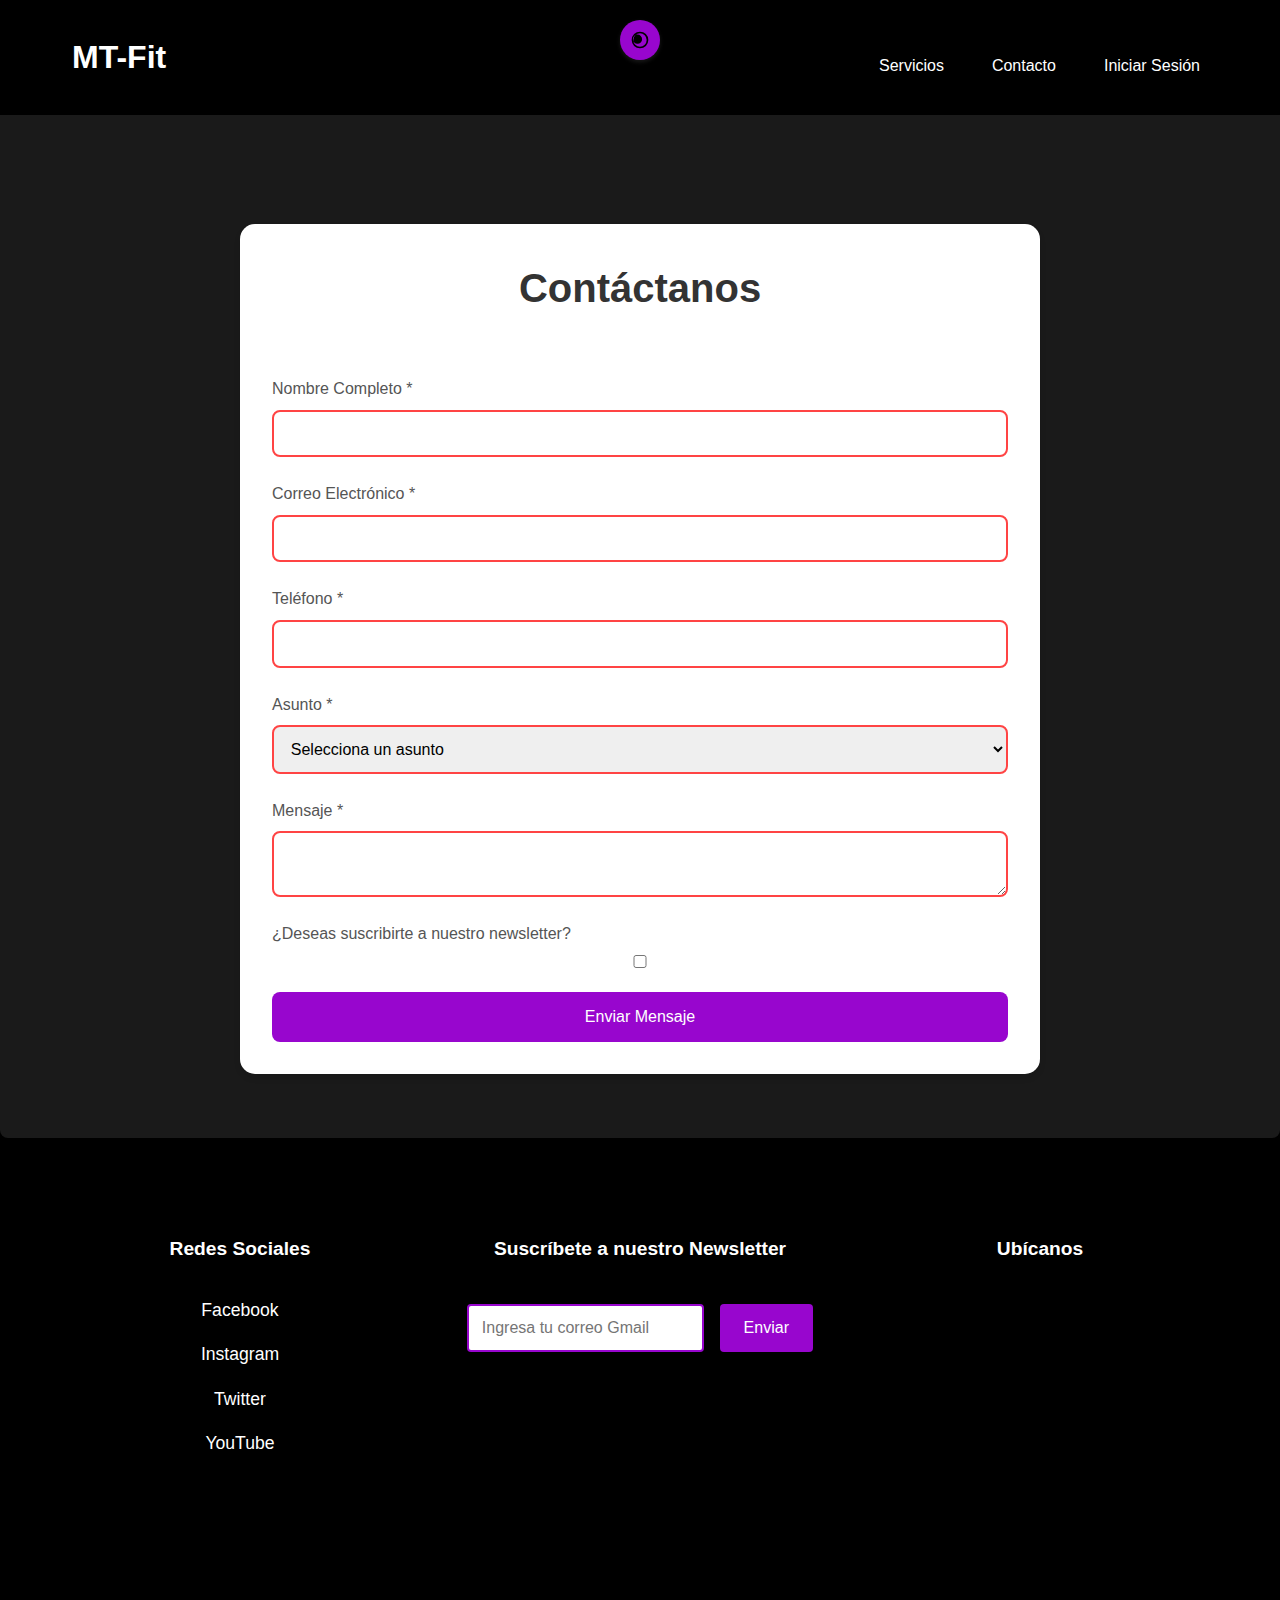
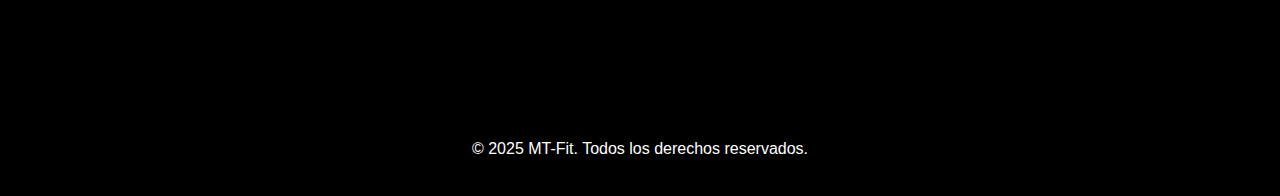
<file: html/contact.html>
<!DOCTYPE html>
<html lang="es">
<head>
    <meta charset="UTF-8">
    <meta name="viewport" content="width=device-width, initial-scale=1.0">
    <title>Contacto - MT-Fit</title>
    <link rel="stylesheet" href="../css/styles.css">
    <link rel="stylesheet" href="../css/contact.css">
</head>
<body>
    <header>
        <button class="theme-toggle" aria-label="Alternar tema">
            <svg xmlns="http://www.w3.org/2000/svg" viewBox="0 0 24 24">
                <path d="M12 2a10 10 0 0 0-10 10a10 10 0 0 0 10 10a10 10 0 0 0 10-10a10 10 0 0 0-10-10m0 2a8 8 0 0 1 8 8a8 8 0 0 1-8 8a8 8 0 0 1-8-8a8 8 0 0 1 8-8m2.5 7a5.5 5.5 0 0 1-5.5 5.5a5.5 5.5 0 0 1-5.5-5.5a5.5 5.5 0 0 1 5.5-5.5a5.5 5.5 0 0 1 5.5 5.5"/>
            </svg>
        </button>
        <div class="header-container">
            <h1><a href="index.html">MT-Fit</a></h1>
            <nav>
                <div class="navbar">
                    <ul class="nav-links">
                        <li class="dropdown">
                            <a href="#">Servicios</a>
                            <div class="dropdown-content">
                                <a href="trainers.html">Entrenadores</a>
                                <a href="membresia.html">Membresía</a>
                                <a href="blog.html">Blog</a>
                            </div>
                        </li>
                        <li><a href="contact.html">Contacto</a></li>
                        <li><a href="#" class="login">Iniciar Sesión</a></li>
                    </ul>
                </div>
            </nav>
        </div>
    </header>

    <main>
        <div class="contact-container">
            <div class="contact-form-container">
                <form id="contactForm" class="contact-form">
                    <h2>Contáctanos</h2>
                    
                    <div class="form-group">
                        <label for="name">Nombre Completo *</label>
                        <input type="text" id="name" name="name" required pattern="[A-Za-zñÑáéíóúÁÉÍÓÚ\s]+" minlength="3" maxlength="50">
                        <div class="input-validation">
                            <span class="valid-icon">✓</span>
                            <span class="invalid-icon">✗</span>
                        </div>
                    </div>

                    <div class="form-group">
                        <label for="email">Correo Electrónico *</label>
                        <input type="email" id="email" name="email" required>
                        <div class="input-validation">
                            <span class="valid-icon">✓</span>
                            <span class="invalid-icon">✗</span>
                        </div>
                    </div>

                    <div class="form-group">
                        <label for="phone">Teléfono *</label>
                        <input type="tel" id="phone" name="phone" required pattern="[0-9\s-]+" minlength="10" maxlength="20">
                        <div class="input-validation">
                            <span class="valid-icon">✓</span>
                            <span class="invalid-icon">✗</span>
                        </div>
                    </div>

                    <div class="form-group">
                        <label for="subject">Asunto *</label>
                        <select id="subject" name="subject" required>
                            <option value="">Selecciona un asunto</option>
                            <option value="consulta">Consulta General</option>
                            <option value="membresia">Información de Membresía</option>
                            <option value="entrenador">Información de Entrenador</option>
                            <option value="blog">Consulta Blog</option>
                            <option value="otro">Otro</option>
                        </select>
                        <div class="input-validation">
                            <span class="valid-icon">✓</span>
                            <span class="invalid-icon">✗</span>
                        </div>
                    </div>

                    <div class="form-group">
                        <label for="message">Mensaje *</label>
                        <textarea id="message" name="message" required minlength="10" maxlength="500"></textarea>
                        <div class="input-validation">
                            <span class="valid-icon">✓</span>
                            <span class="invalid-icon">✗</span>
                        </div>
                    </div>

                    <div class="form-group">
                        <label for="newsletter">¿Deseas suscribirte a nuestro newsletter?</label>
                        <input type="checkbox" id="newsletter" name="newsletter">
                    </div>

                    <div class="form-group">
                        <button type="submit" class="submit-btn">
                            <span class="button-text">Enviar Mensaje</span>
                            <div class="spinner"></div>
                        </button>
                    </div>
                </form>
            </div>

            <!-- Modal de confirmación -->
            <div id="confirmationModal" class="modal">
                <div class="modal-content">
                    <div class="modal-header">
                        <h3>¡Mensaje Enviado!</h3>
                        <button class="close-modal">&times;</button>
                    </div>
                    <div class="modal-body">
                        <div class="success-icon">✓</div>
                        <p>Gracias por contactarnos. Nos pondremos en contacto contigo a la brevedad.</p>
                    </div>
                </div>
            </div>
        </div>
    </main>

    <footer>
        <div class="footer-grid">
            <div class="footer-column social-links">
                <h3>Redes Sociales</h3>
                <a href="#" class="social-icon">Facebook</a>
                <a href="#" class="social-icon">Instagram</a>
                <a href="#" class="social-icon">Twitter</a>
                <a href="#" class="social-icon">YouTube</a>
            </div>
            <div class="footer-column newsletter-form">
                <h3>Suscríbete a nuestro Newsletter</h3>
                <form class="newsletter">
                    <input type="email" placeholder="Ingresa tu correo Gmail" required>
                    <button type="submit">Enviar</button>
                </form>
            </div>
            <div class="footer-column map-container">
                <h3>Ubícanos</h3>
                <iframe
                    src="https://www.google.com/maps/embed?pb=!1m18!1m12!1m3!1d3284.509278901184!2d-58.38374992463805!3d-34.60369998047845!2m3!1f0!2f0!3f0!3m2!1i1024!2i768!4f13.1!3m3!1m2!1s0x94329898b9a99a61%3A0x9346d24d7d6d5880!2sMT-Fit%20Gym!5e0!3m2!1ses!2suy!4v1681063339000!5m2!1ses!2suy"
                    width="100%"
                    height="400"
                    style="border:0;"
                    allowfullscreen=""
                    loading="lazy"
                    referrerpolicy="no-referrer-when-downgrade"
                ></iframe>
            </div>
        </div>
        <p class="footer-bottom">&copy; 2025 MT-Fit. Todos los derechos reservados.</p>
    </footer>

    <script src="../js/contact.js"></script>
    <script src="../js/theme.js"></script>
</body>
</html>
</file>
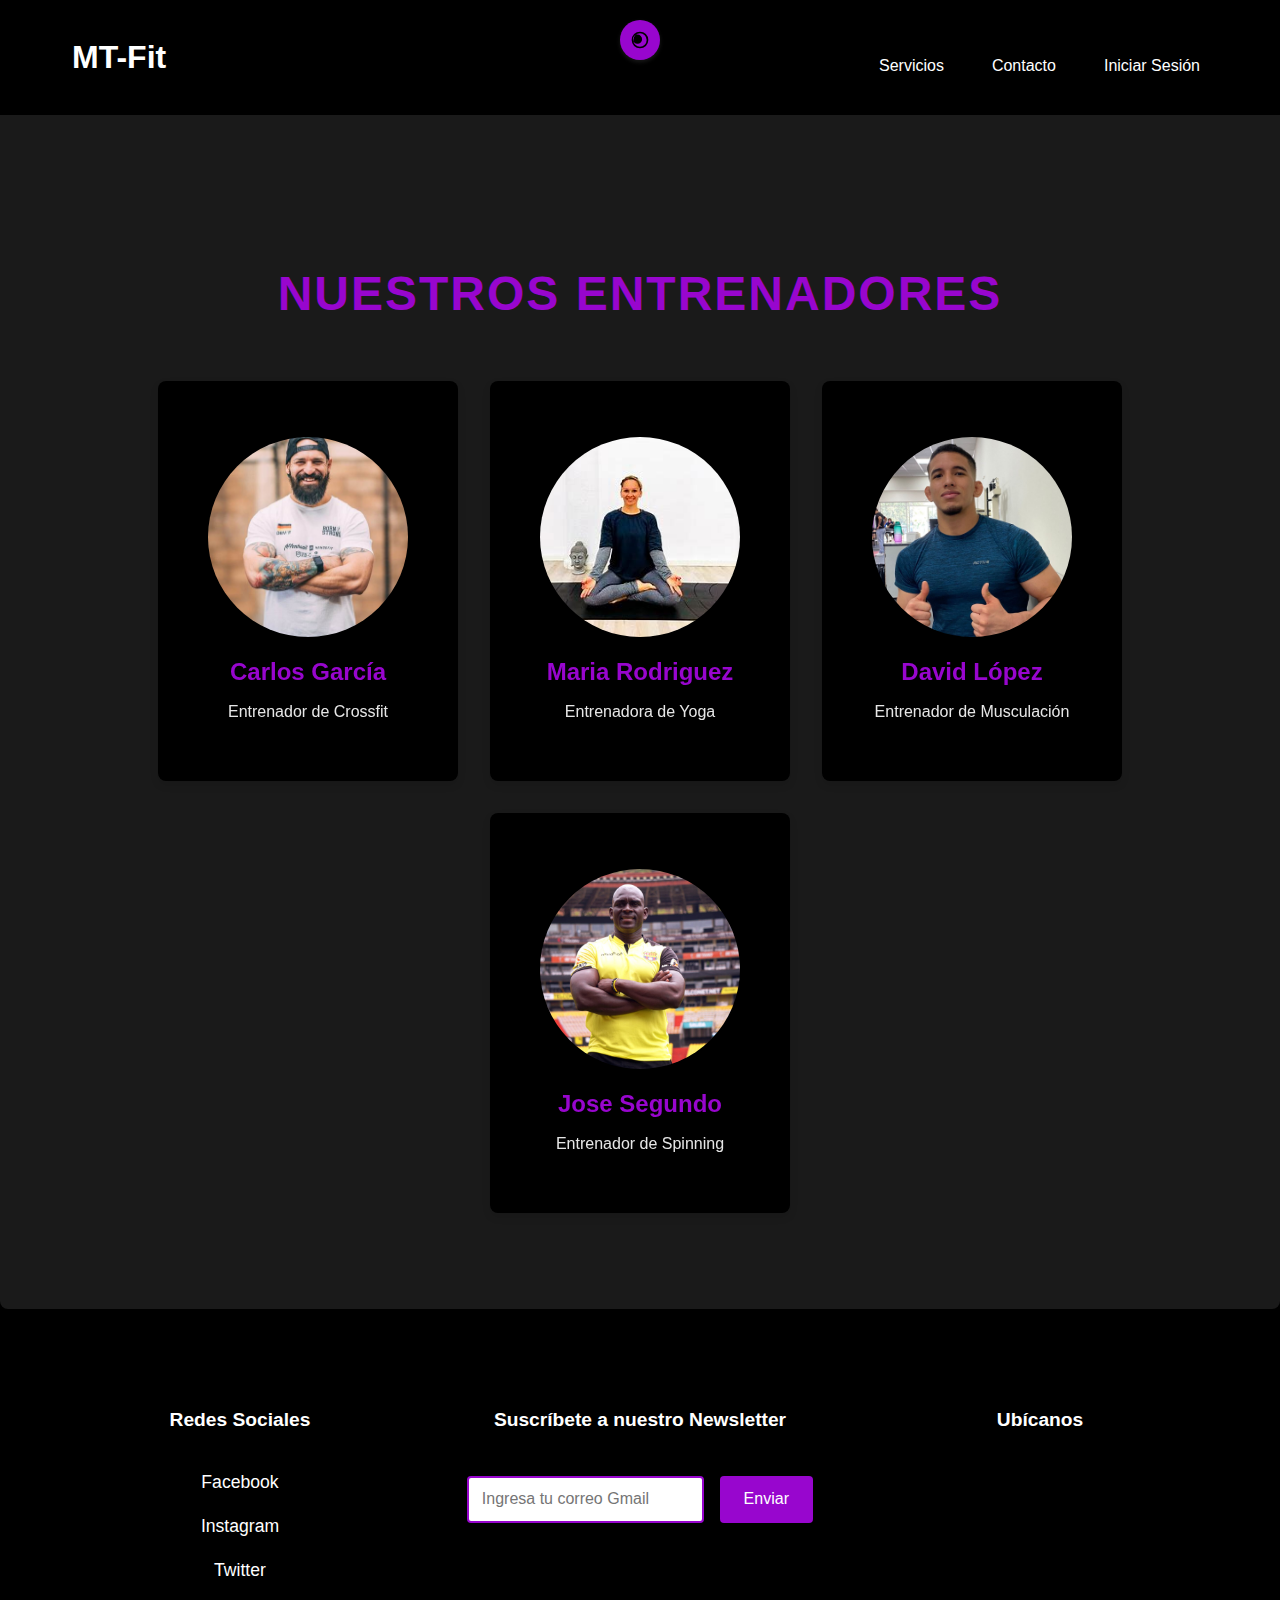
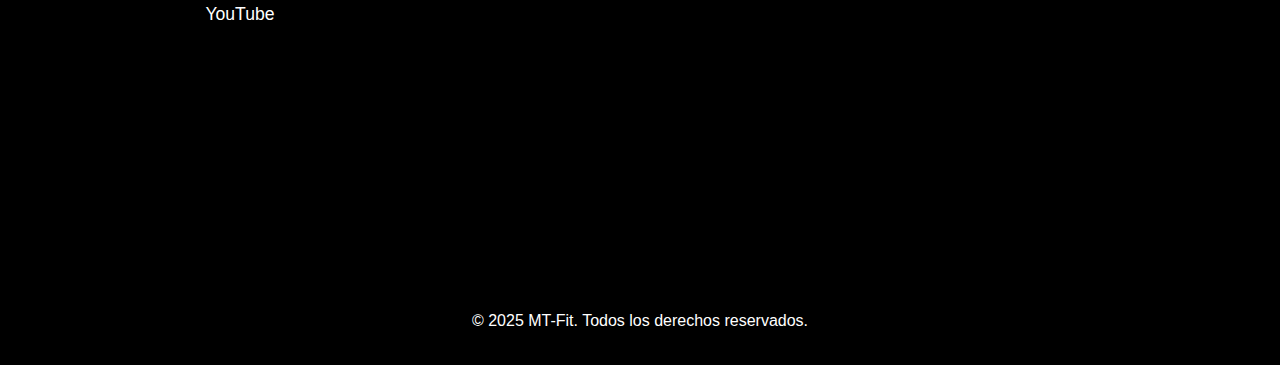
<file: html/trainers.html>
<!DOCTYPE html>
<html lang="es">
<head>
    <meta charset="UTF-8">
    <meta name="viewport" content="width=device-width, initial-scale=1.0">
    <title>MT-Fit - Entrenadores</title>
    <link rel="stylesheet" href="../css/styles.css">
    <link rel="stylesheet" href="../css/trainers.css">
    <link rel="stylesheet" href="https://cdnjs.cloudflare.com/ajax/libs/font-awesome/6.0.0/css/all.min.css">
</head>
<body>
    <header>
        <button class="theme-toggle" aria-label="Alternar tema">
            <svg xmlns="http://www.w3.org/2000/svg" viewBox="0 0 24 24">
                <path d="M12 2a10 10 0 0 0-10 10a10 10 0 0 0 10 10a10 10 0 0 0 10-10a10 10 0 0 0-10-10m0 2a8 8 0 0 1 8 8a8 8 0 0 1-8 8a8 8 0 0 1-8-8a8 8 0 0 1 8-8m2.5 7a5.5 5.5 0 0 1-5.5 5.5a5.5 5.5 0 0 1-5.5-5.5a5.5 5.5 0 0 1 5.5-5.5a5.5 5.5 0 0 1 5.5 5.5"/>
            </svg>
        </button>
        <div class="header-container">
            <h1><a href="index.html">MT-Fit</a></h1>
            <nav>
                <div class="navbar">
                    <ul class="nav-links">
                        <li class="dropdown">
                            <a href="#">Servicios</a>
                            <div class="dropdown-content">
                                <a href="trainers.html">Entrenadores</a>
                                <a href="membresia.html">Membresía</a>
                                <a href="blog.html">Blog</a>
                            </div>
                        </li>
                        <li><a href="contact.html">Contacto</a></li>
                        <li><a href="#" class="login">Iniciar Sesión</a></li>
                    </ul>
                </div>
            </nav>
        </div>
    </header>

    <main>
        <section class="trainers">
            <h2 class="section-title">Nuestros Entrenadores</h2>
            <div class="trainers-container">
                <!-- Entrenador 1 -->
                <div class="trainer-card">
                    <div class="flip-card">
                        <div class="flip-card-inner">
                            <div class="flip-card-front">
                                <img src="../img/trainers/trainer-crossfit.jpg" alt="Entrenador Crossfit">
                                <h3>Carlos García</h3>
                                <p>Entrenador de Crossfit</p>
                            </div>
                            <div class="flip-card-back">
                                <h3>Carlos García</h3>
                                <div class="trainer-info">
                                    <div class="rating">
                                        <input type="radio" name="rating1" id="star1-5" value="5" checked>
                                        <label for="star1-5" class="star">★</label>
                                        <input type="radio" name="rating1" id="star1-4" value="4">
                                        <label for="star1-4" class="star">★</label>
                                        <input type="radio" name="rating1" id="star1-3" value="3">
                                        <label for="star1-3" class="star">★</label>
                                        <input type="radio" name="rating1" id="star1-2" value="2">
                                        <label for="star1-2" class="star">★</label>
                                        <input type="radio" name="rating1" id="star1-1" value="1">
                                        <label for="star1-1" class="star">★</label>
                                    </div>
                                    <div class="habilidad">
                                        <span>Resistencia</span>
                                        <div class="barra-habilidad">
                                            <div class="progreso" data-porcentaje="95%"></div>
                                        </div>
                                    </div>
                                    <div class="habilidad">
                                        <span>Fuerza</span>
                                        <div class="barra-habilidad">
                                            <div class="progreso" data-porcentaje="75%"></div>
                                        </div>
                                    </div>
                                    <div class="habilidad">
                                        <span>Velocidad</span>
                                        <div class="barra-habilidad">
                                            <div class="progreso" data-porcentaje="85%"></div>
                                        </div>
                                    </div>
                                    <div class="trainer-social">
                                        <a href="#"><i class="fab fa-instagram"></i></a>
                                        <a href="#"><i class="fab fa-facebook"></i></a>
                                        <a href="#"><i class="fab fa-twitter"></i></a>
                                    </div>
                                </div>
                            </div>
                        </div>
                    </div>
                </div>

                <!-- Entrenador 2 -->
                <div class="trainer-card">
                    <div class="flip-card">
                        <div class="flip-card-inner">
                            <div class="flip-card-front">
                                <img src="../img/trainers/trainer-yoga.jpg" alt="Entrenadora Yoga">
                                <h3>Maria Rodriguez</h3>
                                <p>Entrenadora de Yoga</p>
                            </div>
                            <div class="flip-card-back">
                                <h3>Maria Rodriguez</h3>
                                <div class="trainer-info">
                                    <div class="rating">
                                        <input type="radio" name="rating2" id="star2-5" value="5" checked>
                                        <label for="star2-5" class="star">★</label>
                                        <input type="radio" name="rating2" id="star2-4" value="4">
                                        <label for="star2-4" class="star">★</label>
                                        <input type="radio" name="rating2" id="star2-3" value="3">
                                        <label for="star2-3" class="star">★</label>
                                        <input type="radio" name="rating2" id="star2-2" value="2">
                                        <label for="star2-2" class="star">★</label>
                                        <input type="radio" name="rating2" id="star2-1" value="1">
                                        <label for="star2-1" class="star">★</label>
                                    </div>
                                    <div class="habilidad">
                                        <span>Flexibilidad</span>
                                        <div class="barra-habilidad">
                                            <div class="progreso" data-porcentaje="95%"></div>
                                        </div>
                                    </div>
                                    <div class="habilidad">
                                        <span>Destreza</span>
                                        <div class="barra-habilidad">
                                            <div class="progreso" data-porcentaje="85%"></div>
                                        </div>
                                    </div>
                                    <div class="habilidad">
                                        <span>Reflejos</span>
                                        <div class="barra-habilidad">
                                            <div class="progreso" data-porcentaje="75%"></div>
                                        </div>
                                    </div>
                                    <div class="trainer-social">
                                        <a href="#"><i class="fab fa-instagram"></i></a>
                                        <a href="#"><i class="fab fa-facebook"></i></a>
                                        <a href="#"><i class="fab fa-twitter"></i></a>
                                    </div>
                                </div>
                            </div>
                        </div>
                    </div>
                </div>

                <!-- Entrenador 3 -->
                <div class="trainer-card">
                    <div class="flip-card">
                        <div class="flip-card-inner">
                            <div class="flip-card-front">
                                <img src="../img/trainers/trainer-musculacion.jpg" alt="Entrenador Musculación">
                                <h3>David López</h3>
                                <p>Entrenador de Musculación</p>
                            </div>
                            <div class="flip-card-back">
                                <h3>David López</h3>
                                <div class="trainer-info">
                                    <div class="rating">
                                        <input type="radio" name="rating3" id="star3-5" value="5" checked>
                                        <label for="star3-5" class="star">★</label>
                                        <input type="radio" name="rating3" id="star3-4" value="4">
                                        <label for="star3-4" class="star">★</label>
                                        <input type="radio" name="rating3" id="star3-3" value="3">
                                        <label for="star3-3" class="star">★</label>
                                        <input type="radio" name="rating3" id="star3-2" value="2">
                                        <label for="star3-2" class="star">★</label>
                                        <input type="radio" name="rating3" id="star3-1" value="1">
                                        <label for="star3-1" class="star">★</label>
                                    </div>
                                    <div class="habilidad">
                                        <span>Fuerza</span>
                                        <div class="barra-habilidad">
                                            <div class="progreso" data-porcentaje="95%"></div>
                                        </div>
                                    </div>
                                    <div class="habilidad">
                                        <span>Resistencia</span>
                                        <div class="barra-habilidad">
                                            <div class="progreso" data-porcentaje="75%"></div>
                                        </div>
                                    </div>
                                    <div class="habilidad">
                                        <span>Reflejos</span>
                                        <div class="barra-habilidad">
                                            <div class="progreso" data-porcentaje="85%"></div>
                                        </div>
                                    </div>
                                    <div class="trainer-social">
                                        <a href="#"><i class="fab fa-instagram"></i></a>
                                        <a href="#"><i class="fab fa-facebook"></i></a>
                                        <a href="#"><i class="fab fa-twitter"></i></a>
                                    </div>
                                </div>
                            </div>
                        </div>
                    </div>
                </div>

                <!-- Entrenador 4 -->
                <div class="trainer-card">
                    <div class="flip-card">
                        <div class="flip-card-inner">
                            <div class="flip-card-front">
                                <img src="../img/trainers/trainer-spinning.jpg" alt="Entrenador Spinning">
                                <h3>Jose Segundo</h3>
                                <p>Entrenador de Spinning</p>
                            </div>
                            <div class="flip-card-back">
                                <h3>Jose Segundo</h3>
                                <div class="trainer-info">
                                    <div class="rating">
                                        <input type="radio" name="rating4" id="star4-5" value="5" checked>
                                        <label for="star4-5" class="star">★</label>
                                        <input type="radio" name="rating4" id="star4-4" value="4">
                                        <label for="star4-4" class="star">★</label>
                                        <input type="radio" name="rating4" id="star4-3" value="3">
                                        <label for="star4-3" class="star">★</label>
                                        <input type="radio" name="rating4" id="star4-2" value="2">
                                        <label for="star4-2" class="star">★</label>
                                        <input type="radio" name="rating4" id="star4-1" value="1">
                                        <label for="star4-1" class="star">★</label>
                                    </div>
                                    <div class="habilidad">
                                        <span>Velocidad</span>
                                        <div class="barra-habilidad">
                                            <div class="progreso" data-porcentaje="95%"></div>
                                        </div>
                                    </div>
                                    <div class="habilidad">
                                        <span>Flexibilidad</span>
                                        <div class="barra-habilidad">
                                            <div class="progreso" data-porcentaje="85%"></div>
                                        </div>
                                    </div>
                                    <div class="habilidad">
                                        <span>Resistencia</span>
                                        <div class="barra-habilidad">
                                            <div class="progreso" data-porcentaje="85%"></div>
                                        </div>
                                    </div>
                                    <div class="trainer-social">
                                        <a href="#"><i class="fab fa-instagram"></i></a>
                                        <a href="#"><i class="fab fa-facebook"></i></a>
                                        <a href="#"><i class="fab fa-twitter"></i></a>
                                    </div>
                                </div>
                            </div>
                        </div>
                    </div>
                </div>
            </div>
        </section>
    </main>

    <footer>
        <div class="footer-grid">
            <div class="footer-column social-links">
                <h3>Redes Sociales</h3>
                <a href="#" class="social-icon">Facebook</a>
                <a href="#" class="social-icon">Instagram</a>
                <a href="#" class="social-icon">Twitter</a>
                <a href="#" class="social-icon">YouTube</a>
            </div>
            <div class="footer-column newsletter-form">
                <h3>Suscríbete a nuestro Newsletter</h3>
                <form class="newsletter">
                    <input type="email" placeholder="Ingresa tu correo Gmail" required>
                    <button type="submit">Enviar</button>
                </form>
            </div>
            <div class="footer-column map-container">
                <h3>Ubícanos</h3>
                <iframe
                    src="https://www.google.com/maps/embed?pb=!1m18!1m12!1m3!1d3284.509278901184!2d-58.38374992463805!3d-34.60369998047845!2m3!1f0!2f0!3f0!3m2!1i1024!2i768!4f13.1!3m3!1m2!1s0x94329898b9a99a61%3A0x9346d24d7d6d5880!2sMT-Fit%20Gym!5e0!3m2!1ses!2suy!4v1681063339000!5m2!1ses!2suy"
                    width="100%"
                    height="400"
                    style="border:0;"
                    allowfullscreen=""
                    loading="lazy"
                    referrerpolicy="no-referrer-when-downgrade"
                ></iframe>
            </div>
        </div>
        <p class="footer-bottom">&copy; 2025 MT-Fit. Todos los derechos reservados.</p>
    </footer>

    <script src="../js/theme.js"></script>

</body>
</html>
</file>
<file: css/styles.css>
/* Color variables */
:root {
    /* Dark Theme (default) */
    --primary-dark: #2c0033;
    --primary: #9806ce;
    --secondary-dark: #000000;
    --secondary: #1a1a1a;
    --text-light: #ffffff;
    
    /* Light Theme */
    --primary-light-light: #3770e3;
    --primary-light: #2a6dd2;
    --secondary-dark-light: #7ec3ed;
    --secondary-light-light: #dfe7ec;
    --text-light-light: #000000;
}

[data-theme="light"] {
    --primary-dark: var(--primary-dark-light);
    --primary: var(--primary-light);
    --primary-light: var(--primary-light-light);
    --secondary-dark: var(--secondary-dark-light);
    --secondary: var(--secondary-light);
    --secondary-light: var(--secondary-light-light);
    --text-light: var(--text-light-light);
    --social-icon: var(--social-icon-light);
}

* {
    margin: 0;
    padding: 0;
    box-sizing: border-box;
}

body {
    font-family: Arial, sans-serif;
    line-height: 1.6;
    background-color: var(--secondary-dark);
    color: var(--text-light);
    display: flex;
    flex-direction: column;
    min-height: 100vh;
}

/* Header */
header {
    background-color: var(--secondary-dark);
    color: var(--text-light);
    padding: 1rem;
    width: 100%;
    position: fixed;
    top: 0;
    z-index: 1000;
}

.header-container {
    display: flex;
    justify-content: space-between;
    align-items: center;
    max-width: 1200px;
    margin: 0 auto;
    padding: 1rem 2rem;
}

header h1 {
    font-size: 2rem;
    color: var(--primary);
    margin: 0;
}

header h1 a {
    color: var(--text-light);
    text-decoration: none;
}

/* Navbar */
.navbar {
    display: flex;
    align-items: center;
    width: 100%;
    margin-top: 1rem;
}

.nav-links {
    display: flex;
    list-style: none;
    gap: 2rem;
    flex-wrap: wrap;
    justify-content: flex-end;
}

.nav-links li {
    position: relative;
}

.nav-links a {
    color: var(--text-light);
    text-decoration: none;
    padding: 0.5rem;
    transition: all 0.3s ease;
    font-size: 1rem;
    position: relative;
    border-radius: 4px;
}

.nav-links a:hover {
    background-color: var(--primary);
    color: var(--text-light);
}

.nav-links a::before {
    content: '';
    position: absolute;
    width: 0;
    height: 2px;
    bottom: 0;
    left: 0;
    background-color: var(--primary);
    transition: width 0.3s ease;
}

.nav-links a:hover::before {
    width: 100%;
}

/* Login Button */
.login-btn {
    background-color: transparent;
    padding: 0.5rem 1rem;
    border: 2px solid var(--text-light);
    border-radius: 4px;
    transition: all 0.3s ease;
}

.login-btn:hover {
    background-color: var(--text-light);
    color: var(--primary-dark);
}

/* Dropdown Menu */
.dropdown {
    position: relative;
}

.dropdown-content {
    display: none;
    position: absolute;
    background-color: var(--secondary-dark);
    min-width: 160px;
    box-shadow: 0 8px 16px rgba(0,0,0,0.2);
    z-index: 1;
    left: 0;
    top: 100%;
}

.dropdown-content a {
    color: var(--text-light);
    padding: 12px 16px;
    text-decoration: none;
    display: block;
    transition: background-color 0.3s ease;
    text-align: left;
}

.dropdown-content a:hover {
    background-color: var(--primary);
}

.dropdown:hover .dropdown-content {
    display: block;
}

/* Main Content */
main {
    margin-top: 80px; /* Space for fixed header */
    padding: 2rem;
    width: 100%;
    background-color: var(--secondary);
    border-radius: 8px;
    flex: 1;
}

/* Map Container */
#map {
    border-radius: 8px;
    margin: 2rem 0;
    box-shadow: 0 4px 6px rgba(0, 0, 0, 0.1);
}

/* Newsletter Form */
.newsletter-form {
    max-width: 400px;
    margin: 0 auto 2rem;
    text-align: center;
}

.newsletter-form h3 {
    color: var(--primary);
    margin-bottom: 1rem;
}

.newsletter {
    display: flex;
    gap: 1rem;
    justify-content: center;
}

.newsletter input {
    flex: 1;
    padding: 0.8rem;
    border: 2px solid var(--primary);
    border-radius: 4px;
    font-size: 1rem;
    color: var(--secondary);
    background-color: var(--text-light);
}

.newsletter button {
    background-color: var(--primary);
    color: var(--text-light);
    padding: 0.8rem 1.5rem;
    border: none;
    border-radius: 4px;
    cursor: pointer;
    font-size: 1rem;
    transition: background-color 0.3s ease;
}

.newsletter button:hover {
    background-color: var(--primary);
    opacity: 0.7;
}

/* Footer */
footer {
    background-color: var(--secondary-dark);
    color: var(--text-light);
    text-align: center;
    padding: 2rem 1rem;
    margin-top: 2rem;
    width: 100%;
}

/* Footer Grid Layout */
.footer-grid {
    display: grid;
    grid-template-columns: repeat(3, 1fr);
    gap: 2rem;
    padding: 2rem 1rem;
    max-width: 1200px;
    margin: 0 auto;
}

.footer-column {
    display: flex;
    flex-direction: column;
    gap: 1.5rem;
}

.footer-column h3 {
    color: var(--text-light);
    font-size: 1.2rem;
    margin-bottom: 1rem;
}

/* Social Links Column */
.social-links {
    display: flex;
    flex-direction: column;
    gap: 1rem;
}

.social-links a {
    color: var(--text-light);
    text-decoration: none;
    font-size: 1.1rem;
    transition: color 0.3s ease;
}

.social-links a:hover {
    color: var(--primary);
}

/* Responsive Footer */
@media (max-width: 768px) {
    .footer-grid {
        grid-template-columns: 1fr;
        gap: 1.5rem;
        padding: 1.5rem 1rem;
    }

    .footer-column {
        padding: 1rem;
        text-align: center;
    }

    .social-links {
        flex-direction: column;
        align-items: center;
        gap: 0.8rem;
    }

    .social-links a {
        font-size: 1rem;
    }

    .newsletter {
        flex-direction: column;
    }
    
    .newsletter input,
    .newsletter button {
        width: 100%;
        margin-bottom: 0.5rem;
    }

    .map-container iframe {
        height: 200px;
        width: 80%;
        margin: 0 auto;
    }

    .footer-column h3 {
        font-size: 1rem;
    }

    .social-links a {
        font-size: 0.9rem;
    }
}

@media (max-width: 480px) {
    .footer {
        padding: 1.5rem 0.5rem;
    }

    .footer-grid {
        padding: 1rem 0.5rem;
        gap: 1rem;
    }

    .footer-column {
        padding: 0.5rem;
    }

    .social-links {
        gap: 0.5rem;
    }

    .social-links a {
        font-size: 0.8rem;
    }

    .map-container iframe {
        height: 150px;
        width: 70%;
        margin: 0 auto;
    }

    .footer-column h3 {
        font-size: 0.9rem;
    }
}

/* Responsive Design */
@media (max-width: 768px) {
    .menu-btn {
        display: none;
    }

    .nav-links {
        display: flex;
        position: static;
        width: 100%;
        background-color: transparent;
        flex-direction: row;
        padding: 0;
        text-align: center;
        margin-top: 1rem;
        gap: 1rem;
    }

    .header-container {
        flex-direction: column;
        align-items: flex-start;
        padding: 1rem;
    }

    header h1 {
        font-size: 1.5rem;
        margin-bottom: 1rem;
    }

    .dropdown-content {
        position: absolute;
        top: 100%;
        left: 0;
        width: 100%;
        min-width: 160px;
        margin-top: 0.5rem;
    }

    .dropdown-content a {
        padding: 10px 15px;
        text-align: center;
    }

    .nav-links a {
        font-size: 0.8rem;
        padding: 0.4rem;
        width: auto;
        display: inline-block;
    }

    .login-btn {
        padding: 0.4rem 0.8rem;
        font-size: 0.8rem;
    }

    #map {
        height: 300px;
    }
}

@media (max-width: 480px) {
    .header-container {
        padding: 0.8rem;
    }

    header h1 {
        font-size: 1.2rem;
    }

    .dropdown-content {
        margin-top: 0.3rem;
    }

    .dropdown-content a {
        padding: 8px 12px;
    }

    .nav-links a {
        font-size: 0.7rem;
        padding: 0.3rem;
    }

    .login-btn {
        padding: 0.3rem 0.6rem;
        font-size: 0.7rem;
    }

    #map {
        height: 250px;
    }

    .newsletter {
        flex-direction: column;
    }
    
    .newsletter input,
    .newsletter button {
        width: 100%;
    }
}

/* Theme Toggle Button */
.theme-toggle {
    position: fixed;
    top: 20px;
    left: 50%;
    transform: translateX(-50%);
    z-index: 1000;
    width: 40px;
    height: 40px;
    border: none;
    border-radius: 50%;
    background: var(--primary);
    color: var(--text-light);
    cursor: pointer;
    transition: all 0.3s ease;
    display: flex;
    align-items: center;
    justify-content: center;
    box-shadow: 0 2px 4px var(--secondary);
}

.theme-toggle:hover {
    transform: scale(1.1);
}

.theme-toggle svg {
    width: 20px;
    height: 20px;
}

/* Responsive Design */
@media (max-width: 768px) {
    .theme-toggle {
        top: 10px;
        width: 30px;
        height: 30px;
    }

    .theme-toggle svg {
        width: 15px;
        height: 15px;
    }
}

@media (max-width: 480px) {
    .theme-toggle {
        top: 8px;
        width: 25px;
        height: 25px;
    }

    .theme-toggle svg {
        width: 12px;
        height: 12px;
    }
}
</file>
<file: css/contact.css>
/* Estilos específicos para la página de contacto */

/* Contenedor principal */
.contact-container {
    display: flex;
    justify-content: center;
    align-items: center;
    min-height: 80vh;
    padding: 2rem 1rem;
    margin-top: 80px; /* Espacio para el navbar */
}

.contact-form-container {
    width: 100%;
    max-width: 800px;
    background-color: #fff;
    border-radius: 15px;
    box-shadow: 0 4px 6px rgba(0, 0, 0, 0.1);
    padding: 2rem;
}

.contact-form {
    display: grid;
    gap: 1.5rem;
}

.contact-form h2 {
    text-align: center;
    color: #333;
    margin-bottom: 2rem;
    font-size: clamp(1.5rem, 5vw, 2.5rem);
}

/* Grupos de formulario */
.form-group {
    display: flex;
    flex-direction: column;
    position: relative;
}

.form-group label {
    color: #555;
    font-weight: 500;
    margin-bottom: 0.5rem;
    font-size: clamp(0.8rem, 3vw, 1rem);
}

/* Campos de entrada */
.form-group input,
.form-group textarea,
.form-group select {
    width: 100%;
    padding: 0.8rem;
    border: 2px solid #ddd;
    border-radius: 8px;
    font-size: clamp(0.8rem, 3vw, 1rem);
    transition: all 0.3s ease;
}

/* Validación visual */
.form-group input:valid,
.form-group textarea:valid,
.form-group select:valid {
    border-color: #4CAF50;
}

.form-group input:invalid,
.form-group textarea:invalid,
.form-group select:invalid {
    border-color: #ff4444;
}

/* Iconos de validación */
.input-validation {
    position: absolute;
    right: 10px;
    top: 50%;
    transform: translateY(-50%);
    display: flex;
    gap: 5px;
}

.valid-icon,
.invalid-icon {
    display: none;
    font-size: 1.2rem;
}

.valid-icon {
    color: #4CAF50;
}

.invalid-icon {
    color: #ff4444;
}

.form-group input:valid ~ .valid-icon,
.form-group textarea:valid ~ .valid-icon,
.form-group select:valid ~ .select-icon {
    display: block;
}

.form-group input:invalid ~ .invalid-icon,
.form-group textarea:invalid ~ .invalid-icon,
.form-group select:invalid ~ .select-icon {
    display: block;
}

/* Botón de envío */
.submit-btn {
    width: 100%;
    padding: 1rem;
    background-color:  var(--primary);
    color: white;
    border: none;
    border-radius: 8px;
    font-size: clamp(0.8rem, 3vw, 1rem);
    cursor: pointer;
    transition: all 0.3s ease;
    position: relative;
    overflow: hidden;
}

.submit-btn:hover {
    background-color: var(--primary);
    opacity: 0.7;
}

/* Spinner CSS */
.spinner {
    display: none;
    position: absolute;
    width: 20px;
    height: 20px;
    top: 50%;
    left: 50%;
    transform: translate(-50%, -50%);
    border: 3px solid #f3f3f3;
    border-top: 3px solid white;
    border-radius: 50%;
    animation: spin 1s linear infinite;
}

@keyframes spin {
    0% { transform: translate(-50%, -50%) rotate(0deg); }
    100% { transform: translate(-50%, -50%) rotate(360deg); }
}

/* Modal de confirmación */
.modal {
    display: none;
    position: fixed;
    top: 0;
    left: 0;
    width: 100%;
    height: 100%;
    background-color: rgba(0, 0, 0, 0.5);
    justify-content: center;
    align-items: center;
    z-index: 1000;
}

.modal-content {
    background-color: #fff;
    padding: 2rem;
    border-radius: 10px;
    max-width: 500px;
    width: 90%;
    position: relative;
}

.modal-header {
    display: flex;
    justify-content: space-between;
    align-items: center;
    margin-bottom: 1.5rem;
}

.modal-header h3 {
    color: #333;
    font-size: clamp(1rem, 5vw, 1.5rem);
}

.close-modal {
    background: none;
    border: none;
    font-size: clamp(1rem, 5vw, 1.5rem);
    cursor: pointer;
    color: #666;
}

.modal-body {
    text-align: center;
}

.success-icon {
    font-size: clamp(2rem, 5vw, 3rem);
    color: #4CAF50;
    margin-bottom: 1rem;
}

/* Responsive Design */
@media (max-width: 1024px) {
    .contact-container {
        padding: 1.5rem 0.5rem;
    }

    .contact-form-container {
        padding: 1.5rem;
    }

    .modal-content {
        padding: 1.5rem;
    }
}

@media (max-width: 768px) {
    .contact-container {
        padding: 1rem;
    }

    .contact-form-container {
        padding: 1.2rem;
    }

    .modal-content {
        padding: 1.2rem;
    }
}

@media (max-width: 576px) {
    .contact-container {
        padding: 0.8rem;
    }

    .contact-form-container {
        padding: 1rem;
    }

    .modal-content {
        padding: 1rem;
    }
}

@media (max-width: 480px) {
    .contact-container {
        padding: 0.5rem;
    }

    .contact-form-container {
        padding: 0.8rem;
    }

    .modal-content {
        padding: 0.8rem;
    }
}

/* Estilos para campos requeridos */
input:required,
select:required,
textarea:required {
    background-size: 20px 20px;
    background-repeat: no-repeat;
    background-position: right 10px center;
}

/* Hover effects */
.form-group input:hover,
.form-group textarea:hover,
.form-group select:hover {
    border-color: #800080;
}

/* Focus styles */
.form-group input:focus,
.form-group textarea:focus,
.form-group select:focus {
    outline: none;
    border-color: #800080;
    box-shadow: 0 0 0 2px rgba(128, 0, 128, 0.2);
}
</file>
<file: css/trainers.css>
/* Trainers Section */
.trainers {
    padding: 4rem 2rem;
    background-color: var(--secondary);
    color: var(--text-light);
    margin-top: 80px; /* Espacio para el navbar */
}

.section-title {
    text-align: center;
    font-size: clamp(2rem, 5vw, 3rem);
    margin-bottom: 3rem;
    color: var(--primary);
    text-transform: uppercase;
    letter-spacing: 2px;
}

.trainers-container {
    display: flex;
    justify-content: center;
    gap: 2rem;
    flex-wrap: wrap;
}

.trainer-card {
    width: 300px;
    perspective: 1000px;
}

.flip-card {
    width: 100%;
    height: 400px;
    background-color: transparent;
}

.flip-card-inner {
    position: relative;
    width: 100%;
    height: 100%;
    text-align: center;
    transition: transform 0.6s;
    transform-style: preserve-3d;
}

.trainer-card:hover .flip-card-inner {
    transform: rotateY(180deg);
}

.flip-card-front, .flip-card-back {
    position: absolute;
    width: 100%;
    height: 100%;
    backface-visibility: hidden;
    border-radius: 8px;
    overflow: hidden;
    box-shadow: 0 4px 8px rgba(0, 0, 0, 0.1);
}

.flip-card-front {
    background-color: var(--secondary-dark);
    display: flex;
    flex-direction: column;
    align-items: center;
    justify-content: center;
    padding: 1rem;
}

.flip-card-front img {
    width: 200px;
    height: 200px;
    object-fit: cover;
    border-radius: 50%;
    margin-bottom: 1rem;
    transition: transform 0.3s ease;
}

.flip-card-front h3 {
    font-size: 1.5rem;
    color: var(--primary);
    margin-bottom: 0.5rem;
}

.flip-card-front p {
    font-size: 1rem;
    opacity: 0.9;
}

.flip-card-back {
    background-color: var(--primary-dark);
    transform: rotateY(180deg);
    padding: 2rem;
    display: flex;
    flex-direction: column;
    align-items: center;
    justify-content: center;
}

.flip-card-back h3 {
    font-size: 1.5rem;
    color: var(--text-light);
    margin-bottom: 1.5rem;
}

.trainer-info {
    text-align: center;
    width: 100%;
}

.trainer-info p {
    font-size: 0.9rem;
    margin-bottom: 1rem;
    color: var(--text-light);
}

.trainer-info i {
    margin-right: 0.5rem;
    color: var(--text-light);
}

.trainer-social {
    display: flex;
    justify-content: center;
    gap: 1rem;
    margin-top: 1rem;
}

.trainer-social a {
    color: var(--text-light);
    font-size: 1.2rem;
    transition: color 0.3s ease;
}

.trainer-social a:hover {
    color: var(--secondary);
}

/* Trainers Stats Section */
.trainers-stats {
    padding: 4rem 2rem;
    background-color: var(--secondary);
    color: var(--text-light);
}

.stats-container {
    display: flex;
    justify-content: center;
    gap: 2rem;
    flex-wrap: wrap;
}

.trainer-stats-card {
    background-color: var(--secondary-dark);
    padding: 2rem;
    border-radius: 8px;
    box-shadow: 0 4px 8px rgba(0, 0, 0, 0.1);
    width: 300px;
    transition: transform 0.3s ease;
}

.trainer-stats-card:hover {
    transform: translateY(-5px);
}

.trainer-stats-card h3 {
    text-align: center;
    margin-bottom: 1.5rem;
    color: var(--primary);
}

.habilidad {
    margin-bottom: 1.5rem;
}

.habilidad span {
    display: block;
    margin-bottom: 0.5rem;
    color: var(--text-light);
    opacity: 0.9;
}

.barra-habilidad {
    background-color: rgba(255, 255, 255, 0.1);
    border-radius: 10px;
    height: 10px;
    overflow: hidden;
    position: relative;
}

.progreso {
    background-color: var(--primary);
    height: 100%;
    border-radius: 10px;
    width: 0;
    transition: width 1s ease-in-out;
    position: relative;
    overflow: hidden;
    display: none;
}

/* Efecto de brillo en la barra */
.progreso::after {
    content: '';
    position: absolute;
    top: 0;
    left: 0;
    width: 100%;
    height: 100%;
    background: linear-gradient(
        90deg,
        transparent,
        rgba(255, 255, 255, 0.2),
        transparent
    );
    transform: translateX(-100%);
    animation: shine 2s infinite;
}

@keyframes shine {
    0% {
        transform: translateX(-100%);
    }
    100% {
        transform: translateX(100%);
    }
}

.progreso[data-porcentaje="90%"] {
    width: 90%;
    display: block;
}

.progreso[data-porcentaje="85%"] {
    width: 85%;
    display: block;
}

.progreso[data-porcentaje="95%"] {
    width: 95%;
    display: block;
}

.progreso[data-porcentaje="80%"] {
    width: 80%;
    display: block;
}

.progreso[data-porcentaje="75%"] {
    width: 75%;
    display: block;
}

/* Trainers Stars Section */
.trainers-stars {
    padding: 4rem 2rem;
    background-color: var(--secondary);
    color: var(--text-light);
}

.stars-container {
    display: flex;
    justify-content: center;
    gap: 2rem;
    flex-wrap: wrap;
}

.trainer-stars-card {
    background-color: var(--secondary-dark);
    padding: 2rem;
    border-radius: 8px;
    box-shadow: 0 4px 8px rgba(0, 0, 0, 0.1);
    width: 300px;
    transition: transform 0.3s ease;
}

.trainer-stars-card:hover {
    transform: translateY(-5px);
}

.trainer-stars-card h3 {
    text-align: center;
    margin-bottom: 1.5rem;
    color: var(--primary);
}

.rating {
    display: flex;
    justify-content: center;
    gap: 0.5rem;
    margin-bottom: 1rem;
}

.rating input {
    display: none;
}

.star {
    font-size: 2rem;
    color: var(--text-light);
    opacity: 0.5;
    cursor: pointer;
    transition: all 0.3s ease;
}

.star:hover,
.star:hover ~ .star {
    opacity: 0.5;
}

input:checked ~ .star {
    opacity: 1;
    color: #FFD700; /* Amarillo inicial */
    animation: starPulse 0.5s ease-in-out;
}

input:checked ~ .star.alternate {
    color: var(--primary); /* Morado */
}

input:checked ~ .star:hover {
    opacity: 0.9;
}

@keyframes starPulse {
    0% {
        transform: scale(1);
        opacity: 1;
    }
    50% {
        transform: scale(1.2);
        opacity: 0.9;
    }
    100% {
        transform: scale(1);
        opacity: 1;
    }
}

.star.alternate {
    animation: colorChange 0.3s ease-in-out;
}

@keyframes colorChange {
    0% {
        color: #FFD700;
    }
    100% {
        color: var(--primary);
    }
}

.reviews {
    text-align: center;
    margin-top: 1rem;
    color: var(--text-light);
    opacity: 0.9;
}

.reviews p {
    font-size: 1rem;
    margin: 0;
}

/* Responsive Design */
@media (max-width: 768px) {
    .section-title {
        font-size: clamp(1.5rem, 5vw, 2.5rem);
    }

    .trainers {
        padding: 2rem 1rem;
    }
    
    .trainers-container {
        gap: 1rem;
    }
    
    .trainer-card {
        width: 250px;
    }
    
    .flip-card {
        height: 350px;
    }
    
    .flip-card-front img {
        width: 150px;
        height: 150px;
    }
    
    .flip-card-front h3,
    .flip-card-back h3 {
        font-size: 1.2rem;
    }
    
    .trainer-info p {
        font-size: 0.8rem;
    }
    
    .trainer-social a {
        font-size: 1rem;
    }
    
    .trainers-stats {
        padding: 2rem 1rem;
    }
    
    .stats-container {
        gap: 1rem;
    }
    
    .trainer-stats-card {
        width: 250px;
        padding: 1.5rem;
    }
    
    .habilidad {
        margin-bottom: 1rem;
    }
    
    .habilidad span {
        font-size: 0.9rem;
    }
    
    .barra-habilidad {
        height: 8px;
    }
    
    .trainers-stars {
        padding: 2rem 1rem;
    }
    
    .stars-container {
        gap: 1rem;
    }
    
    .trainer-stars-card {
        width: 250px;
        padding: 1.5rem;
    }
    
    .rating {
        gap: 0.3rem;
    }
    
    .star {
        font-size: 1.5rem;
    }
    
    .reviews p {
        font-size: 0.9rem;
    }
}

@media (max-width: 480px) {
    .section-title {
        font-size: clamp(1.2rem, 5vw, 2rem);
    }

    .trainers {
        padding: 1.5rem;
    }
    
    .trainers-container {
        justify-content: center;
    }
    
    .trainer-card {
        width: 200px;
    }
    
    .flip-card {
        height: 300px;
    }
    
    .flip-card-front img {
        width: 120px;
        height: 120px;
    }
    
    .flip-card-front h3,
    .flip-card-back h3 {
        font-size: 1rem;
    }
    
    .trainer-info p {
        font-size: 0.7rem;
    }
    
    .trainer-social {
        gap: 0.5rem;
    }
    
    .trainer-social a {
        font-size: 0.8rem;
    }
    
    .trainers-stats {
        padding: 1.5rem;
    }
    
    .stats-container {
        justify-content: center;
    }
    
    .trainer-stats-card {
        width: 200px;
        padding: 1rem;
    }
    
    .habilidad {
        margin-bottom: 0.8rem;
    }
    
    .habilidad span {
        font-size: 0.8rem;
    }
    
    .barra-habilidad {
        height: 6px;
    }
    
    .trainers-stars {
        padding: 1.5rem;
    }
    
    .stars-container {
        justify-content: center;
    }
    
    .trainer-stars-card {
        width: 200px;
        padding: 1rem;
    }
    
    .rating {
        gap: 0.2rem;
    }
    
    .star {
        font-size: 1.2rem;
    }
    
    .reviews p {
        font-size: 0.8rem;
    }
}
</file>
